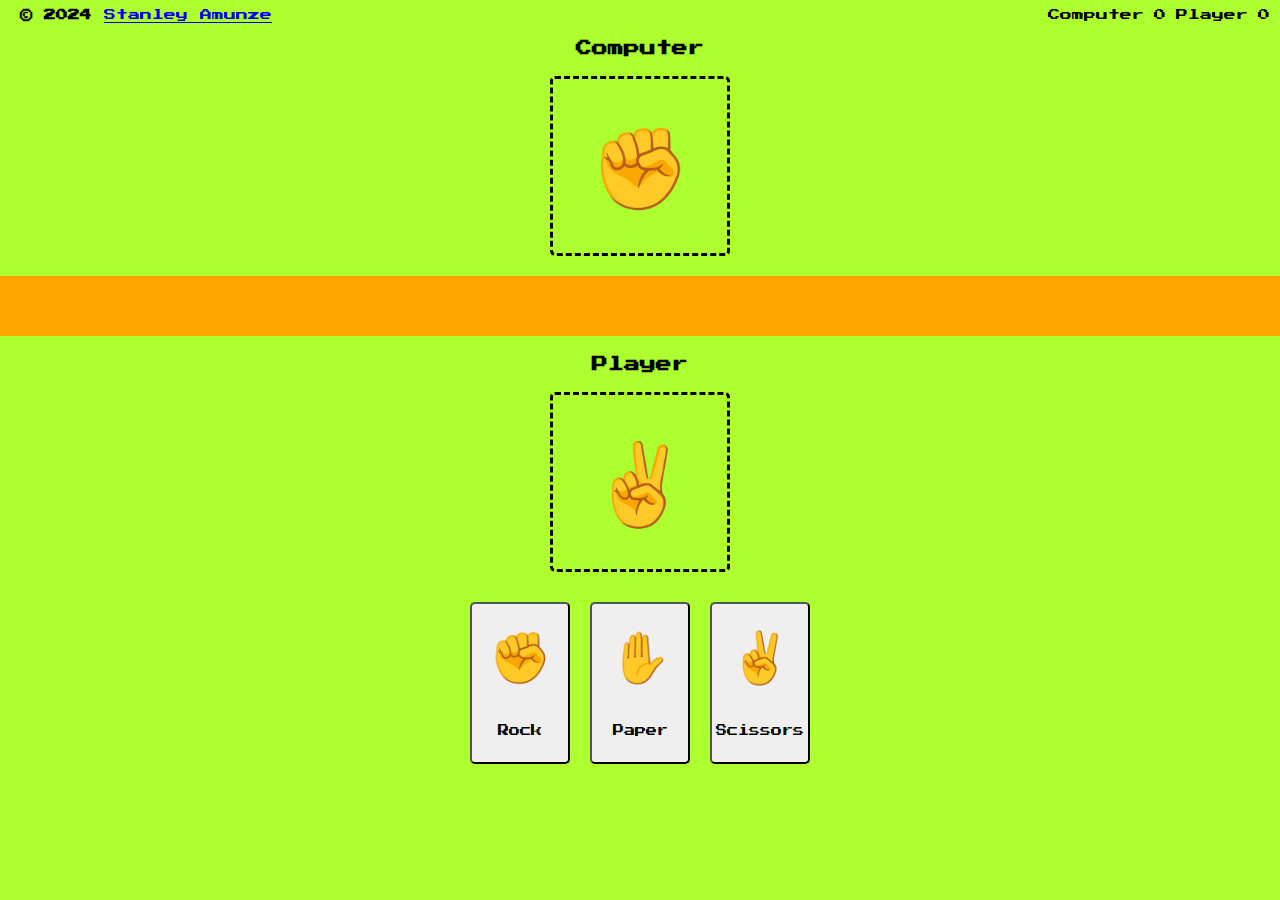
<file: index.htm>
<!DOCTYPE html>
<html lang="en">
  <head>
    <meta charset="UTF-8" />
    <meta name="viewport" content="width=device-width, initial-scale=1.0" />
    <title>Rock-Paper-Scissors</title>
    <link rel="stylesheet" href="style.css" />
    <link rel="icon" href="./assets/favicon.jpeg" />
  </head>
  <body>
    <div class="nav">
      <p class="copy"><b>&copy 2024</b> <a href="#">Stanley Amunze</a></p>
      <div class="cp">
        Computer
        <span id="computerscoredisplay"> 0</span>
        Player
        <span id="playerscoredisplay">0</span>
      </div>
    </div>
    <h4>Computer</h4>
    <div id="computersection">
      <div class="emojibox">✊</div>
    </div>
    <div id="resultsection">
      <h4></h4>
    </div>
    <h4>Player</h4>
    <div id="playersection">
      <div class="emojibox">✌️</div>
    </div>
    <div class="choices">
      <button onclick="PlayGame('rock')"><span>✊</span>Rock</button>
      <button onclick="PlayGame('paper')"><span>✋</span>Paper</button>
      <button onclick="PlayGame('scissors')"><span>✌️</span>Scissors</button>
    </div>

    <script src="game.js"></script>
  </body>
</html>
</file>
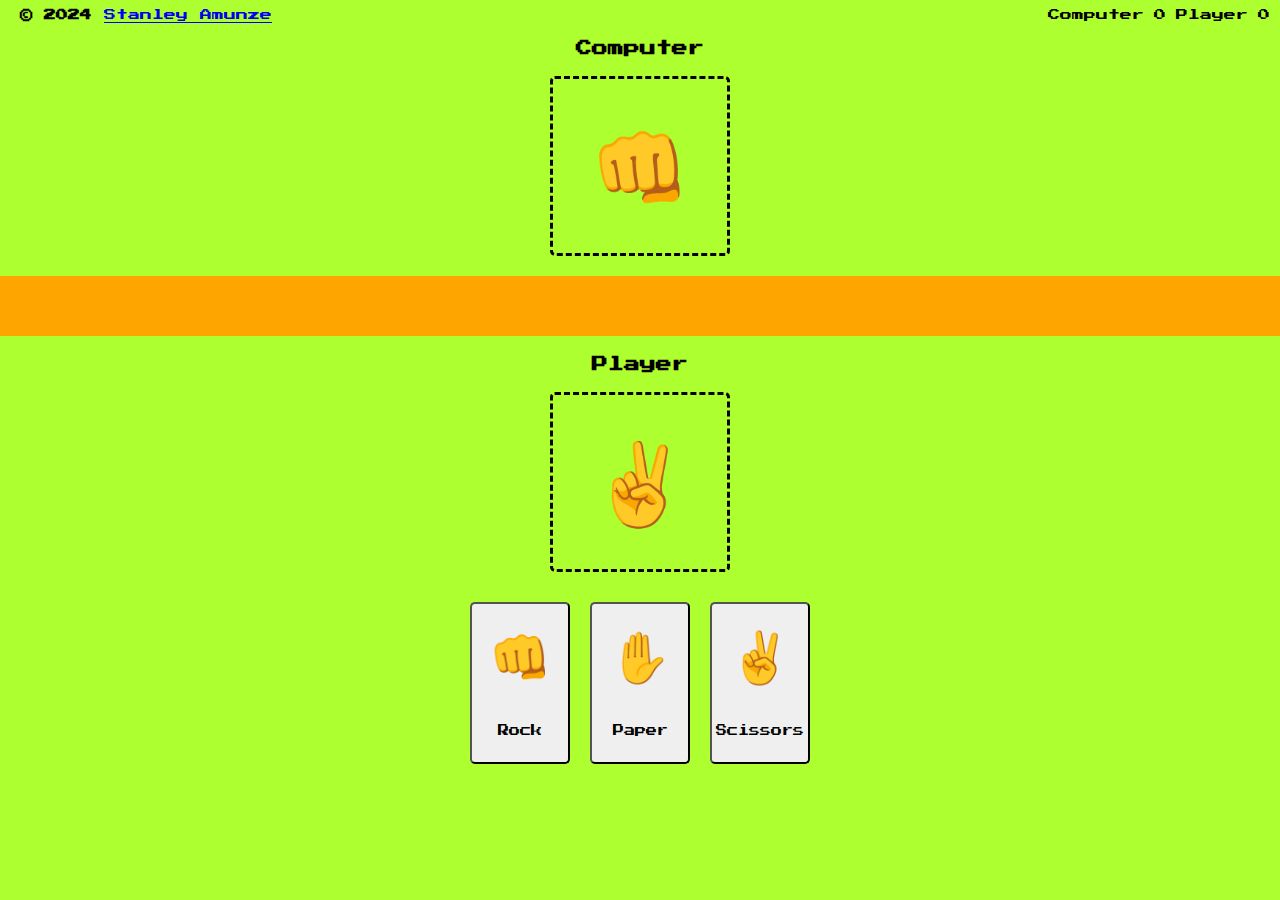
<file: index..htm>
<!DOCTYPE html>
<html lang="en">
  <head>
    <meta charset="UTF-8" />
    <meta name="viewport" content="width=device-width, initial-scale=1.0" />
    <title>Rock-Paper-Scissors</title>
    <link rel="stylesheet" href="style.css" />
    <link rel="icon" href="./assets/favicon.jpeg" />
  </head>
  <body>
    <div class="nav">
      <p class="copy"><b>&copy 2024</b> <a href="#">Stanley Amunze</a></p>
      <div class="cp">
        Computer
        <span id="computerscoredisplay"> 0</span>
        Player
        <span id="playerscoredisplay">0</span>
      </div>
    </div>
    <h4>Computer</h4>
    <div id="computersection">
      <div class="emojibox">👊</div>
    </div>
    <div id="resultsection">
      <h4></h4>
    </div>
    <h4>Player</h4>
    <div id="playersection">
      <div class="emojibox">✌️</div>
    </div>
    <div class="choices">
      <button onclick="PlayGame('rock')"><span>👊</span>Rock</button>
      <button onclick="PlayGame('paper')"><span>✋</span>Paper</button>
      <button onclick="PlayGame('scissors')"><span>✌️</span>Scissors</button>
    </div>

    <script src="game.js"></script>
  </body>
</html>
</file>
<file: style.css>
@import url("https://fonts.googleapis.com/css2?family=Freeman&family=Manrope:wght@200..800&family=Margarine&family=Poetsen+One&family=Poppins:ital,wght@0,100;0,200;0,300;0,400;0,500;0,600;0,700;0,800;0,900;1,100;1,200;1,300;1,400;1,500;1,600;1,700;1,800;1,900&family=Press+Start+2P&display=swap");

:root {
  --primarycolor: greenyellow;
  --secondarycolor: orange;
}

* {
  box-sizing: border-box;
  margin: 0;
  padding: 0;
  font-family: "Press Start 2P", system-ui;
}

/*Media query break points
  /* 2xl */
@media (max-width: 1536px) {
  html {
    background-color: var(--primarycolor);
  }

  body {
    width: 100%;
    display: grid;
    justify-items: center;
    align-items: center;
  }

  .nav {
    font-size: 12px;
    width: 100%;
    display: flex;
    height: 30px;
    justify-content: space-between;
    align-items: center;
    margin-bottom: 10px;
  }
  .nav .cp {
    display: flex;
  }
  .cp span {
    margin-left: 10px;
    margin-right: 10px;
  }
  .nav p {
    margin: 20px;
  }

  #computersection {
    margin-top: 20px;
    height: 20vh;
    width: 20vh;
    border-style: dashed;
    display: flex;
    align-items: center;
    justify-content: center;
    font-size: 5rem;
    border-radius: 5px;
  }
  #computersection h4 {
    text-align: top;
  }

  #resultsection {
    width: 100%;
    height: 60px;
    background-color: var(--secondarycolor);
    display: flex;
    justify-content: center;
    align-items: center;
    margin-top: 20px;
    margin-bottom: 20px;
  }

  #resultsection h4 {
    text-align: center;
    font-size: 40px;
  }

  #playersection {
    margin-top: 20px;
    height: 20vh;
    width: 20vh;
    border-style: dashed;
    display: flex;
    align-items: center;
    justify-content: center;
    font-size: 5rem;
    border-radius: 5px;
  }
  #playersection h4 {
    text-align: center;
  }

  .choices {
    display: flex;
    justify-content: center;
    margin-top: 20px;
  }
  .choices button {
    height: 18vh;
    width: 100px;
    display: grid;
    align-items: center;
    justify-content: center;
    border-radius: 5px;
    margin: 10px 10px 30px 10px;
    cursor: pointer;
    font-size: 0.7rem;
    padding-bottom: 10px;
  }
  .choices button span {
    font-size: 50px;
    margin: 5px 5px 5px 5px;
  }
}

/* xs */
@media (max-width: 525px) {
  .nav {
    font-size: 10px;
  }

  .cp span {
    margin-right: 20px;
  }

  .choices button span {
    font-size: 45px;
    margin: 5px 5px 5px 5px;
  }
}

@media (max-width: 470px) {
  .nav {
    font-size: 9px;
    display: grid;
    justify-content: center;
    margin-bottom: 50px;
  }
}

@media (max-width: 352px) {
  .nav {
    font-size: 8px;
    display: grid;
    justify-content: center;
    margin-bottom: 40px;
  }

  h4 {
    font-size: 10px;
  }

  #computersection {
    margin-top: 10px;
    height: 10vh;
    width: 13vh;
    border-style: dashed;
    display: flex;
    align-items: center;
    justify-content: center;
    font-size: 2rem;
    border-radius: 5px;
  }
  #computersection h4 {
    text-align: top;
  }

  #resultsection {
    width: 100%;
    height: 30px;
    background-color: var(--secondarycolor);
    display: flex;
    justify-content: center;
    align-items: center;
    margin-top: 20px;
    margin-bottom: 20px;
  }

  #resultsection {
    text-align: center;
    font-size: 10px;
  }

  #playersection {
    margin-top: 10px;
    height: 10vh;
    width: 13vh;
    font-size: 2rem;
  }
  #playersection h4 {
    text-align: center;
  }

  .choices {
    display: grid;
    justify-content: center;
    margin-top: 5px;
  }
  .choices button {
    height: 10vh;
    width: 80px;
    font-size: 0.5rem;
    padding-bottom: 5px;
  }
  .choices button span {
    font-size: 30px;
    margin: 5px 5px 5px 5px;
  }
}
</file>
